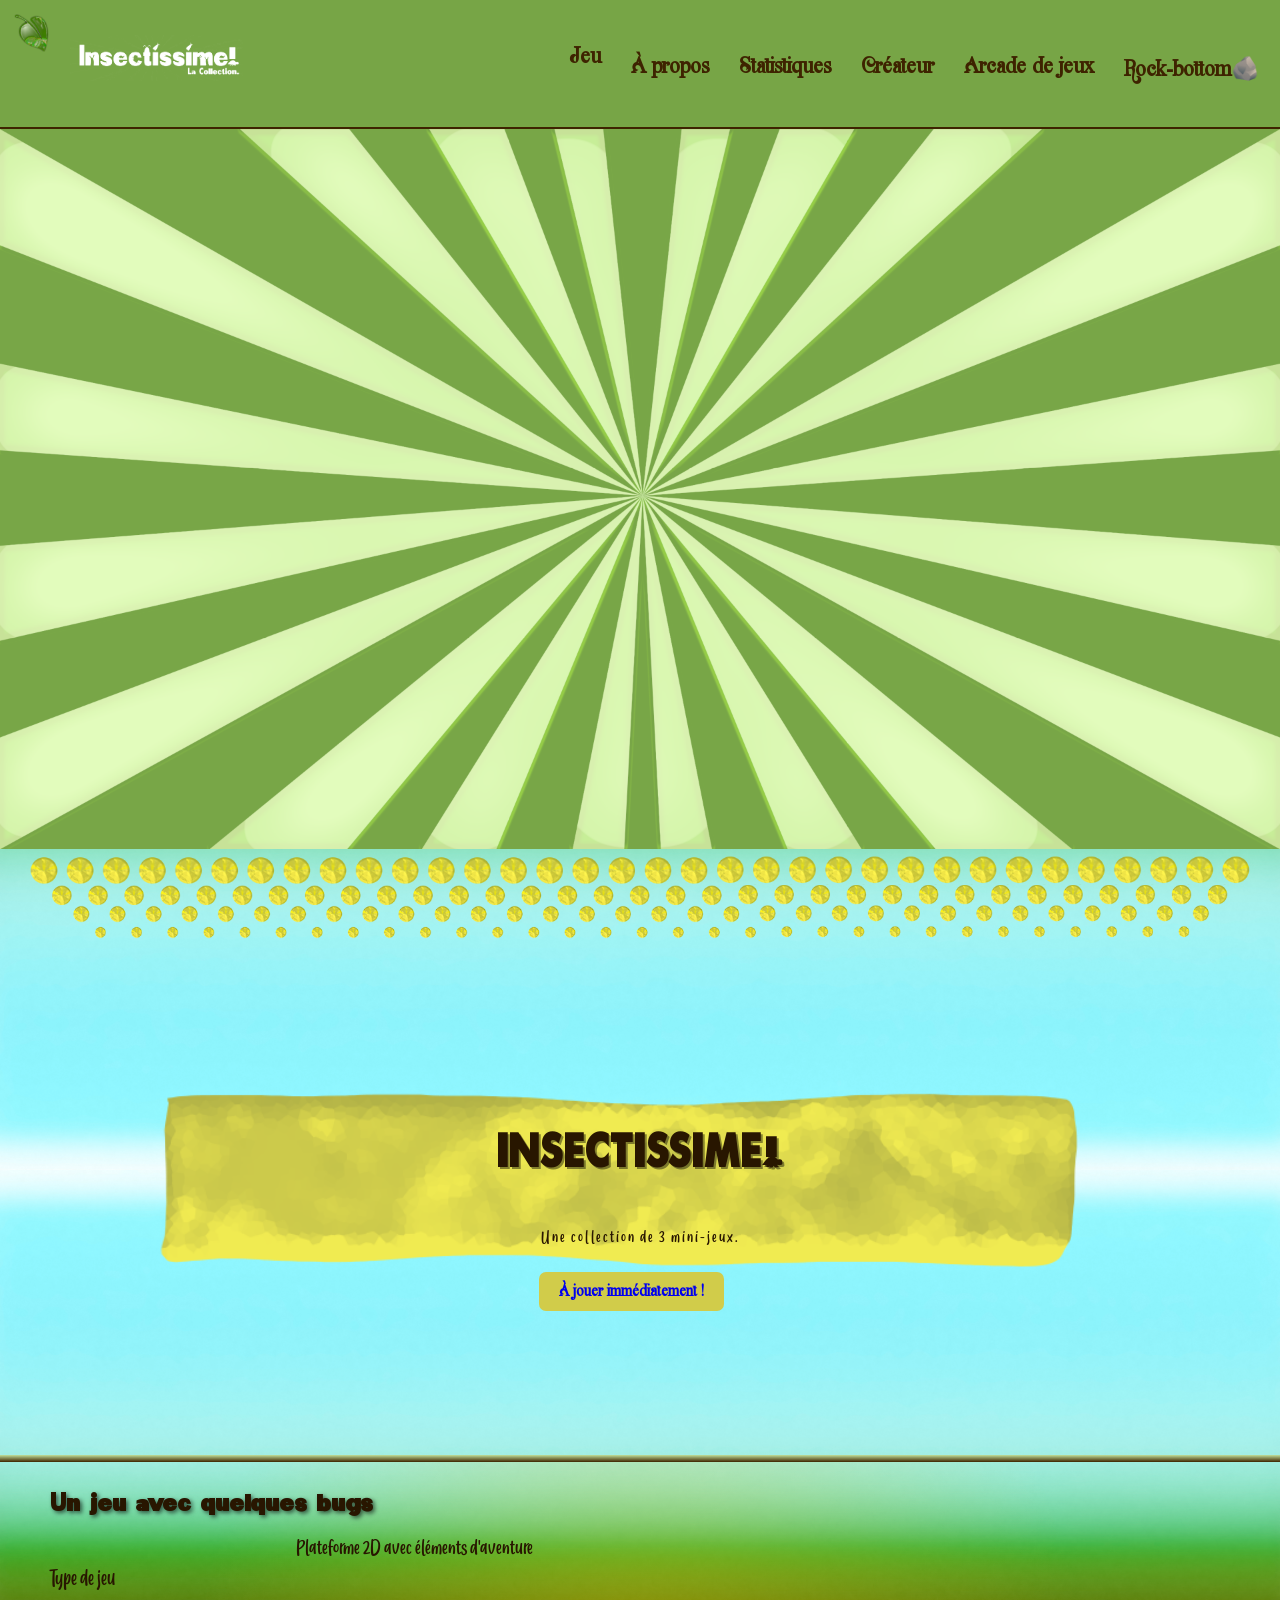
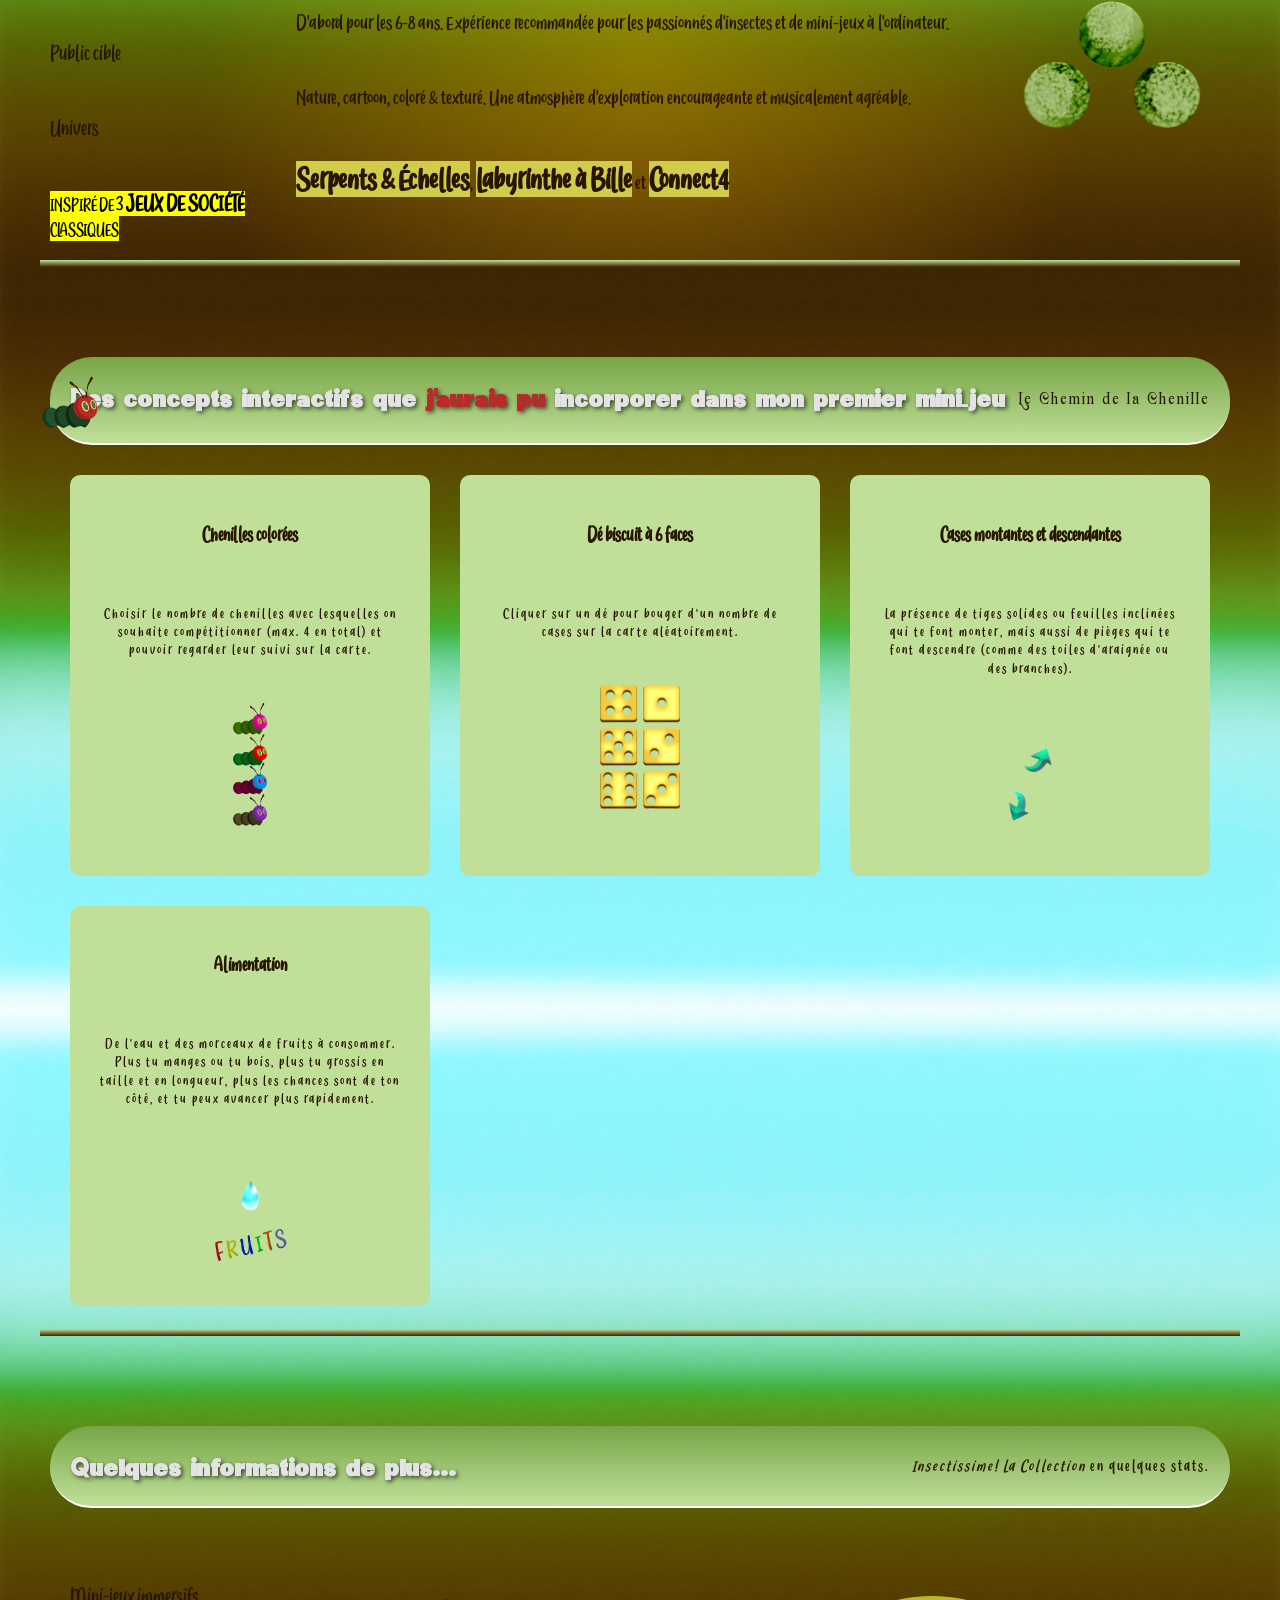
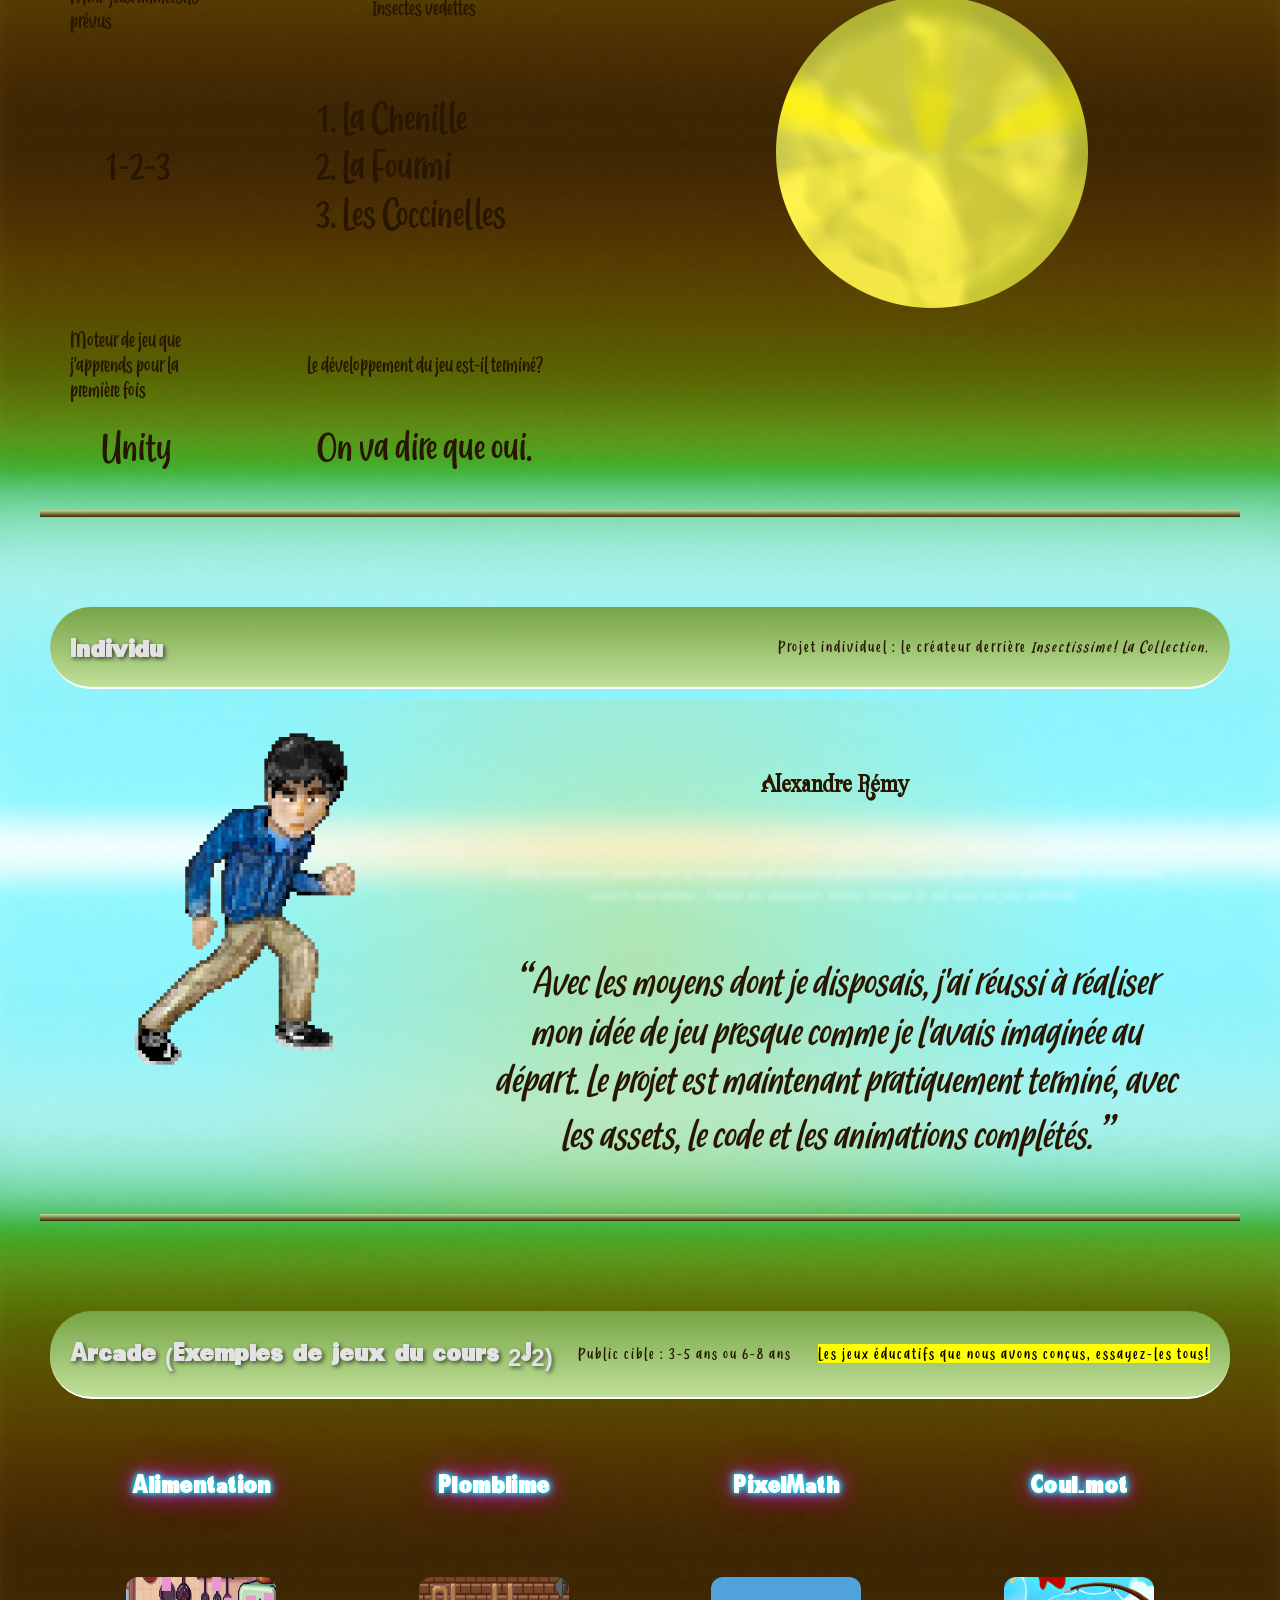
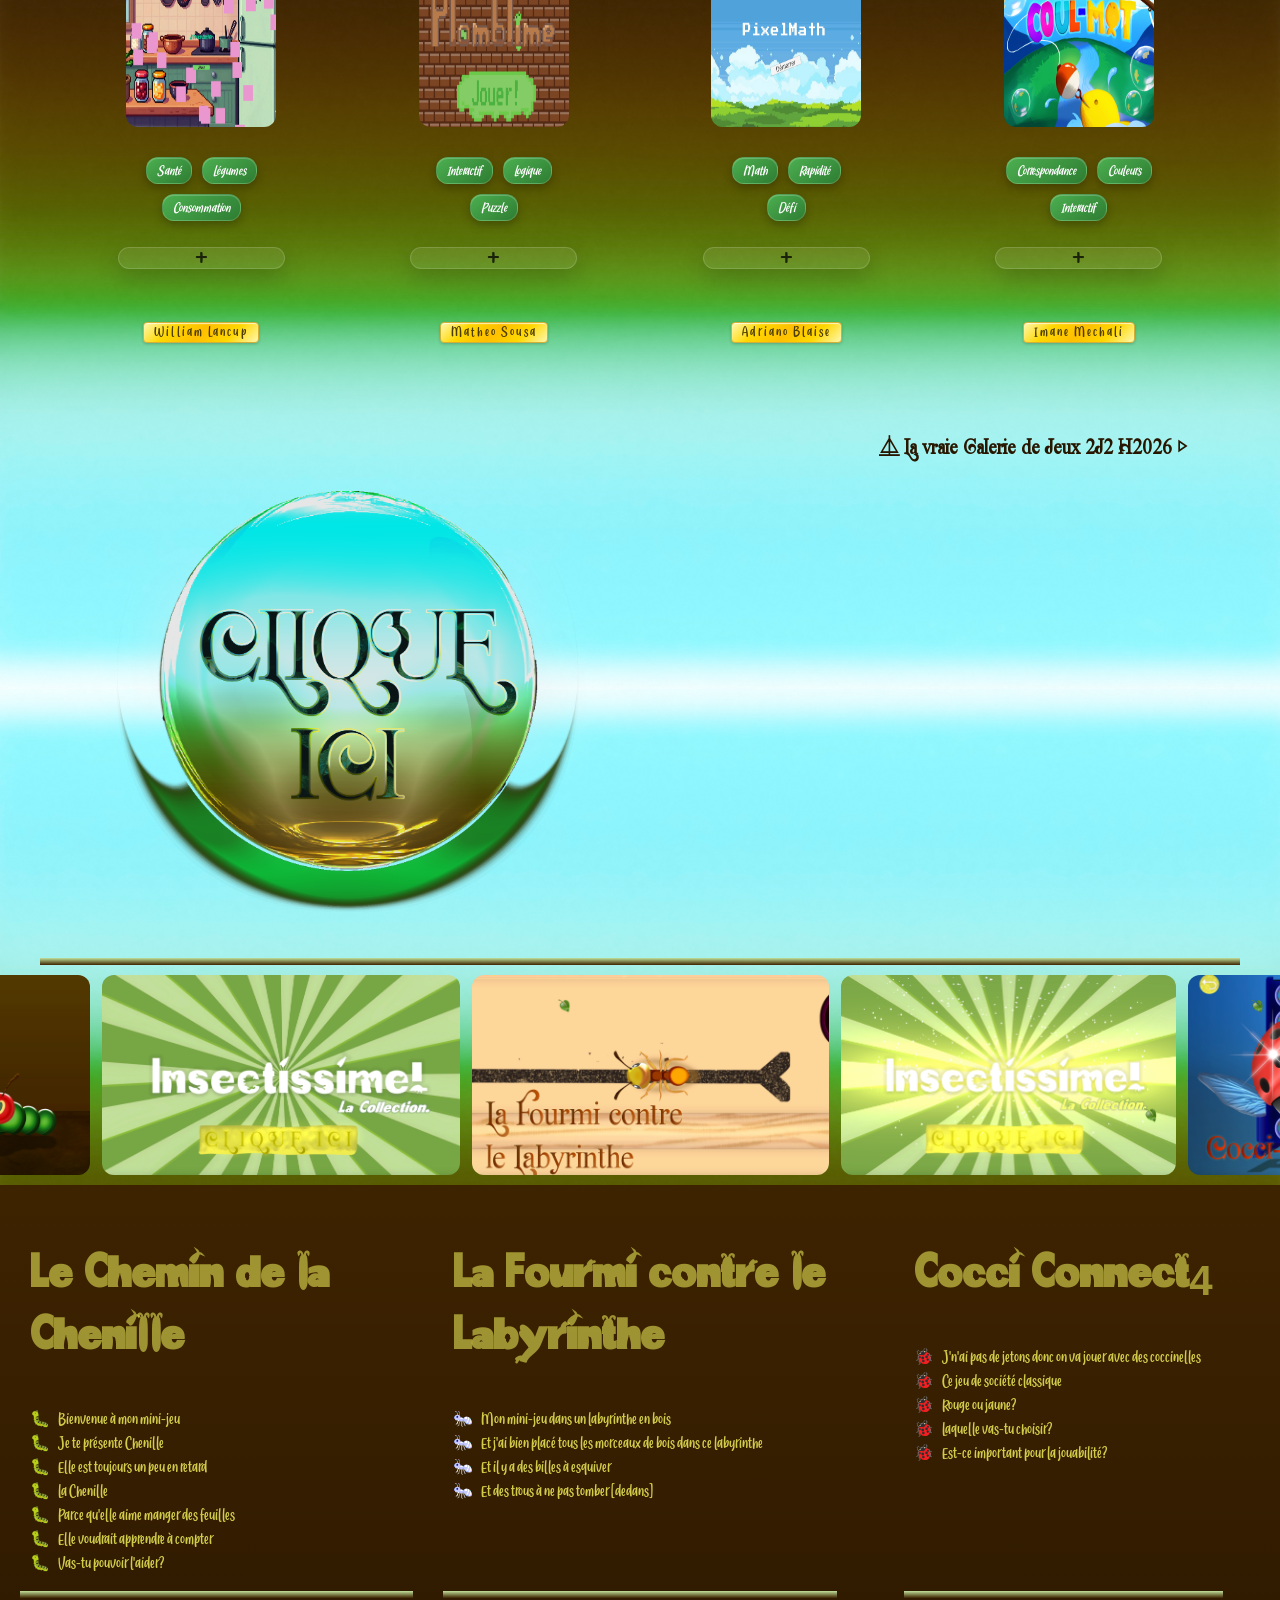
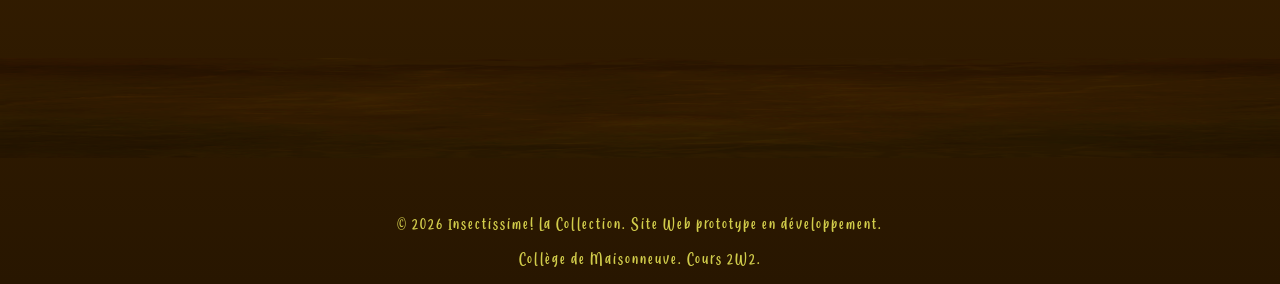
<file: index.html>
<!DOCTYPE html>
<html lang="fr">

<head>
	<meta charset="UTF-8">
	<link rel="shortcut icon" href="assets/images/chenillevectorielle.png" type="image/png">
	<meta name="viewport" content="width=device-width, initial-scale=1.0">
	<link rel="stylesheet" href="assets/css/main.css">
	<link rel="stylesheet" href="assets/css/animation.css">
	<title>Insectissime! La Collection.</title>
	<script src="assets/js/curseur.js" defer></script>
	<script src="assets/js/vignettes.js" defer></script>
	<script src="assets/js/template.js" defer></script>
</head>

<body>
	<img id="curseur" src="assets/images/souris-feuille.png" alt=""> <!-- curseur feuille -->


	<header class="header-sticky"> <!-- entête principale -->
		<div class="logo">
			<a href="">
				<img src="assets/images/Insectissime-LaCollection_Titre.png" width="50" height="50" alt="Insectissime">
			</a>
		</div>

		<nav class="navigation">
			<a href="#hero"><span>Jeu</span></a>
			<a href="#jeu"><span>À propos</span></a>
			<a href="#stats"><span>Statistiques</span></a>
			<a href="#moi"><span>Créateur</span></a>
			<a href="#arcade"><span>Arcade de jeux</span></a>
			<a href="#footer"><span>Rock-bottom🪨</span></a>
		</nav>
	</header>

	<div class="rayons-container">
		<img class="rayons" src="assets/images/rayons-verts.png" alt="">
	</div>

	<img src="assets/images/pattern-organique.png" alt="">
	<section id="hero">
		<img class="organique" src="assets/images/Bouton-RectangleOrganique.png" alt="">
		<div class="contenu">
			<h1 class="insectissime-exclamation">Insectissime!</h1>
			<p>Une collection de 3 mini-jeux. </p>
			<a class="bouton" id="telecharger" href="https://ialexandrem.github.io/2J2-Insectissime-LaCollection/"><b>À
					jouer</b> immédiatement !</a>
		</div>
	</section>

	<main>
		<section class="main-section">
			<div class="lignes-texte">
				<h2 id="jeu">Un jeu avec quelques bugs</h2>
				<dl>
					<dt>Type de jeu</dt>
					<dd>Plateforme 2D avec éléments d'aventure</dd>
					<dt>Public cible</dt>
					<dd>D'abord pour les 6-8 ans. Expérience recommandée pour les passionnés d'insectes et de mini-jeux
						à
						l'ordinateur.</dd>
					<dt>Univers</dt>
					<dd>Nature, cartoon, coloré & texturé. Une atmosphère d'exploration encourageante et musicalement
						agréable.</dd>
					<dt><mark><small>INSPIRÉ DE </small>3 <b>JEUX DE SOCIÉTÉ</b> <small>CLASSIQUES</small></mark></dt>
					<dd><span class="surligne">Serpents & Échelles</span>, <span class="surligne">Labyrinthe à
							Bille</span> et <span class="surligne">Connect4</span></dd>
				</dl>
			</div>
			<img class="trois-verdu" src="assets/images/3verdu.png" alt="">
		</section>

		<section>
			<header>
				<h2 id="mecaniques">Des concepts interactifs que <span style="color:rgb(184, 43, 41);">j'aurais
						pu</span> incorporer dans mon premier mini-jeu</h2>
				<p class="the-natures">Le Chemin de la Chenille</p>
				<img id="chenille" src="assets/images/machenille.png" alt="">
			</header>
			<div class="grille large">
				<article class="carte">
					<h3>Chenilles colorées</h3>
					<p>Choisir le nombre de chenilles avec lesquelles on souhaite compétitionner (max. 4 en total) et
						pouvoir regarder leur suivi sur la carte.</p>
					<img src="assets/images/chenilles-colorees.png" alt="">
				</article>
				<article class="carte">
					<h3>Dé biscuit à 6 faces</h3>
					<p>Cliquer sur un dé pour bouger d'un nombre de cases sur la carte aléatoirement.</p>
					<img src="assets/images/desbiscuits.png" alt="">
				</article>
				<article class="carte">
					<h3>Cases montantes et descendantes</h3>
					<p>La présence de tiges solides ou feuilles inclinées qui te font monter, mais aussi de pièges qui
						te font descendre (comme des toiles d'araignée ou des branches).</p>
					<img src="assets/images/fleches-hautbas.png" alt="">
				</article>
				<article class="carte">
					<h3>Alimentation</h3>
					<p>De l'eau et des morceaux de fruits à consommer. Plus tu manges ou tu bois, plus tu
						grossis en taille et en longueur, plus les chances sont de ton côté, et tu peux avancer plus
						rapidement.</p>
					<img src="assets/images/goutte-fruits.png" alt="">
				</article>
			</div>
		</section>

		<section>
			<header>
				<h2 id="stats">Quelques informations de plus...</h2>
				<p><i>Insectissime! La Collection </i>en quelques stats.</p>
			</header>
			<div class="grille">
				<dl class="points-forts">
					<dt>Mini-jeux immersifs prévus</dt>
					<dd>1-2-3</dd>
					<dt>Moteur de jeu que j'apprends pour la première fois</dt>
					<dd>Unity</dd>
					<dt>Insectes vedettes</dt>
					<dd>
						<ol>
							<li>La Chenille</li>
							<li>La Fourmi</li>
							<li>Les Coccinelles</li>
						</ol>
					</dd>

					<dt>Le développement du jeu est-il terminé?</dt>
					<dd>On va dire que oui.</dd>
				</dl>
				<picture>
					<img id="cercle-organique" src="assets/images/Bouton-CercleOrganique.png" alt="">
				</picture>
			</div>
		</section>

		<section>
			<header>
				<h2 id="moi">Individu</h2>
				<p>Projet individuel : le créateur derrière <i>Insectissime! La Collection.</i></p>
			</header>
			<div class="main-section">
				<div class="grille un-pour-deux">
					<div class="sprite-alex">
						<img src="assets/images/Alex_CHAR-2.png" alt="">
						<img src="assets/images/Alex_v2_CHAR-2.png" alt="">
					</div>
					<article class="article-moi">
						<h3 class="the-natures">Alexandre Rémy</h3>
						<p>Élève passionné, parfois mis à l'épreuve par un stress persistant, j'essaie de cultiver
							davantage
							de tolérance envers moi-même. J'aime me dépasser, même lorsque je me sens un peu débordé.
						</p>
						<cite>Avec les moyens dont je disposais, j'ai réussi à réaliser mon idée de jeu presque comme je
							l'avais imaginée au départ. Le projet est maintenant pratiquement terminé, avec les assets,
							le code et les animations complétés.</cite>
					</article>
				</div>
			</div>
		</section>

		<section>
			<header>
				<h2 id="arcade">Arcade (Exemples de jeux du cours 2J2)</h2>
				<p>Public cible : 3-5 ans ou 6-8 ans</p>
				<p><mark>Les jeux éducatifs que nous avons conçus, essayez-les tous!</mark></p>
			</header>
			<div class="grille" id="grille-miniJeux">
				<!-- templates ++++ -->
			</div>
			<div class="grille">
				<a href="arcade.html"> <img class="globe" src="assets/images/globenombrereflet-cliqueici.png" alt="">
				</a>
				<a href="https://582-2w2.github.io/h26-arcade-2j2/" class="voir-plus">⏅ La vraie Galerie de Jeux 2J2
					H2026 ▷</a>
			</div>
		</section>
	</main>

	<div class="carousel">
		<img src="assets/images/Menu-v1.png" alt="">
		<img src="assets/images/selecteurdejeux.png" alt="">
		<img src="assets/images/Mini-Jeu1.png" alt="">
		<img src="assets/images/Menu-v2.png" alt="">
		<img src="assets/images/Mini-Jeu2.png" alt="">
		<img src="assets/images/Menu-v3.png" alt="">
		<img src="assets/images/Mini-Jeu3.png" alt="">
		<img src="assets/images/selecteurdejeux.png" alt="">
		<img src="assets/images/Menu-v4.png" alt="">
	</div>


	<footer id="footer"> <!-- pied de page -->
		<div class="grille large">
			<section>
				<h1>Le Chemin de la Chenille</h1>
				<ul class="chenille">
					<li>Bienvenue à mon mini-jeu</li>
					<li>Je te présente Chenille</li>
					<li>Elle est toujours un peu en retard</li>
					<li>La Chenille</li>
					<li>Parce qu'elle aime manger des feuilles</li>
					<li>Elle voudrait apprendre à compter</li>
					<li>Vas-tu pouvoir l'aider?</li>
				</ul>
			</section>

			<section>
				<h1>La Fourmi contre le Labyrinthe</h1>
				<ul class="fourmi">
					<li>Mon mini-jeu dans un labyrinthe en bois</li>
					<li>Et j'ai bien placé tous les morceaux de bois dans ce labyrinthe</li>
					<li>Et il y a des billes à esquiver</li>
					<li>Et des trous à ne pas tomber [dedans]</li>
				</ul>
			</section>

			<section>
				<h1>Cocci Connect4</h1>
				<ul class="coccinelle">
					<li>J'n'ai pas de jetons donc on va jouer avec des coccinelles</li>
					<li>Ce jeu de société classique</li>
					<li>Rouge ou jaune?</li>
					<li>Laquelle vas-tu choisir?</li>
					<li>Est-ce important pour la jouabilité?</li>
				</ul>
			</section>
		</div>
		<img src="assets/images/blocdeterre.png" width="100" height="100" alt="">
		<div>
			<p>&copy; 2026 Insectissime! La Collection. Site Web prototype en développement.</p>
			<p>Collège de Maisonneuve. Cours 2W2.</p>
		</div>
	</footer>


	<template>
		<article class="tuile-jeu">
			<h3 class="arcadetitre"></h3>
			<div class="arcade-cadenas">
				<a class="lien-jeu" href="" target="_blank">
					<img class="vignette" alt="">
				</a>
			</div>
			<div class="genre-tags"></div>
			<p class="description"></p>
			<p class="auteur"></p>
		</article>
	</template>
</body>

</html>
</file>
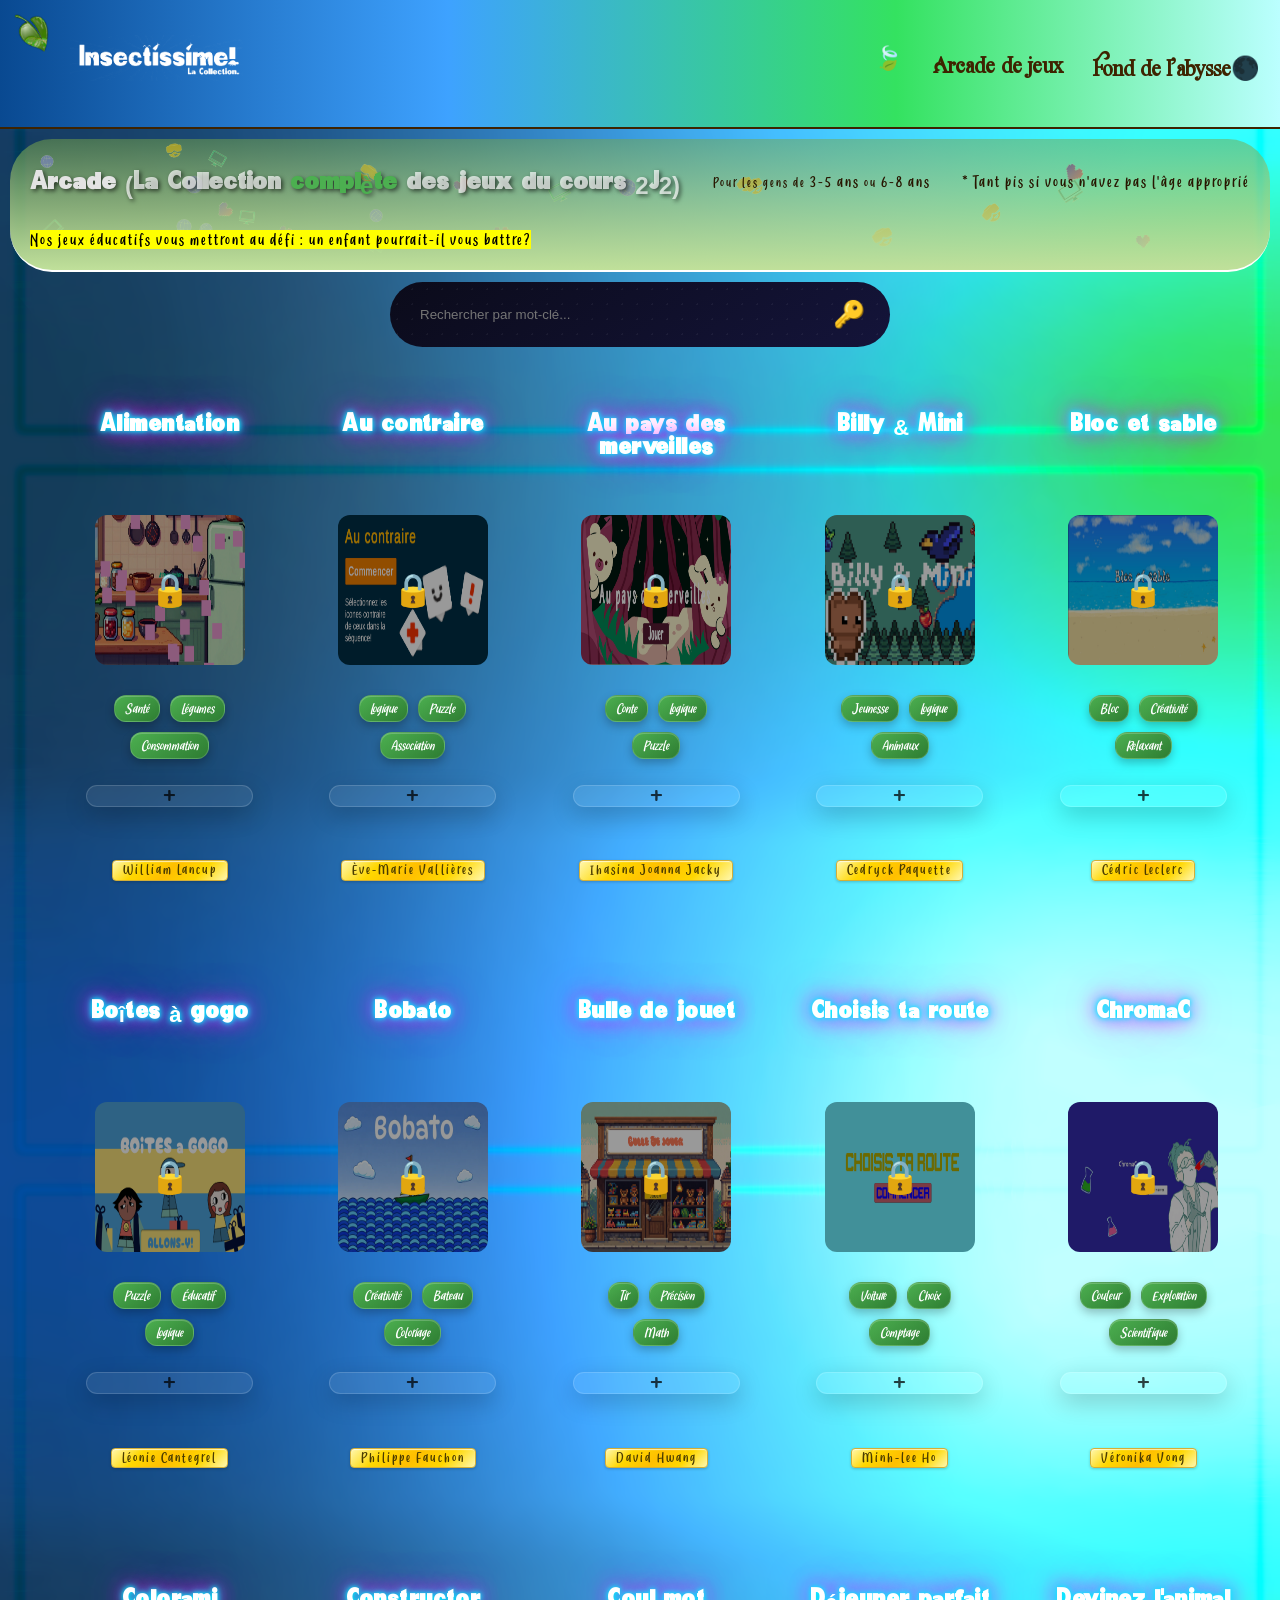
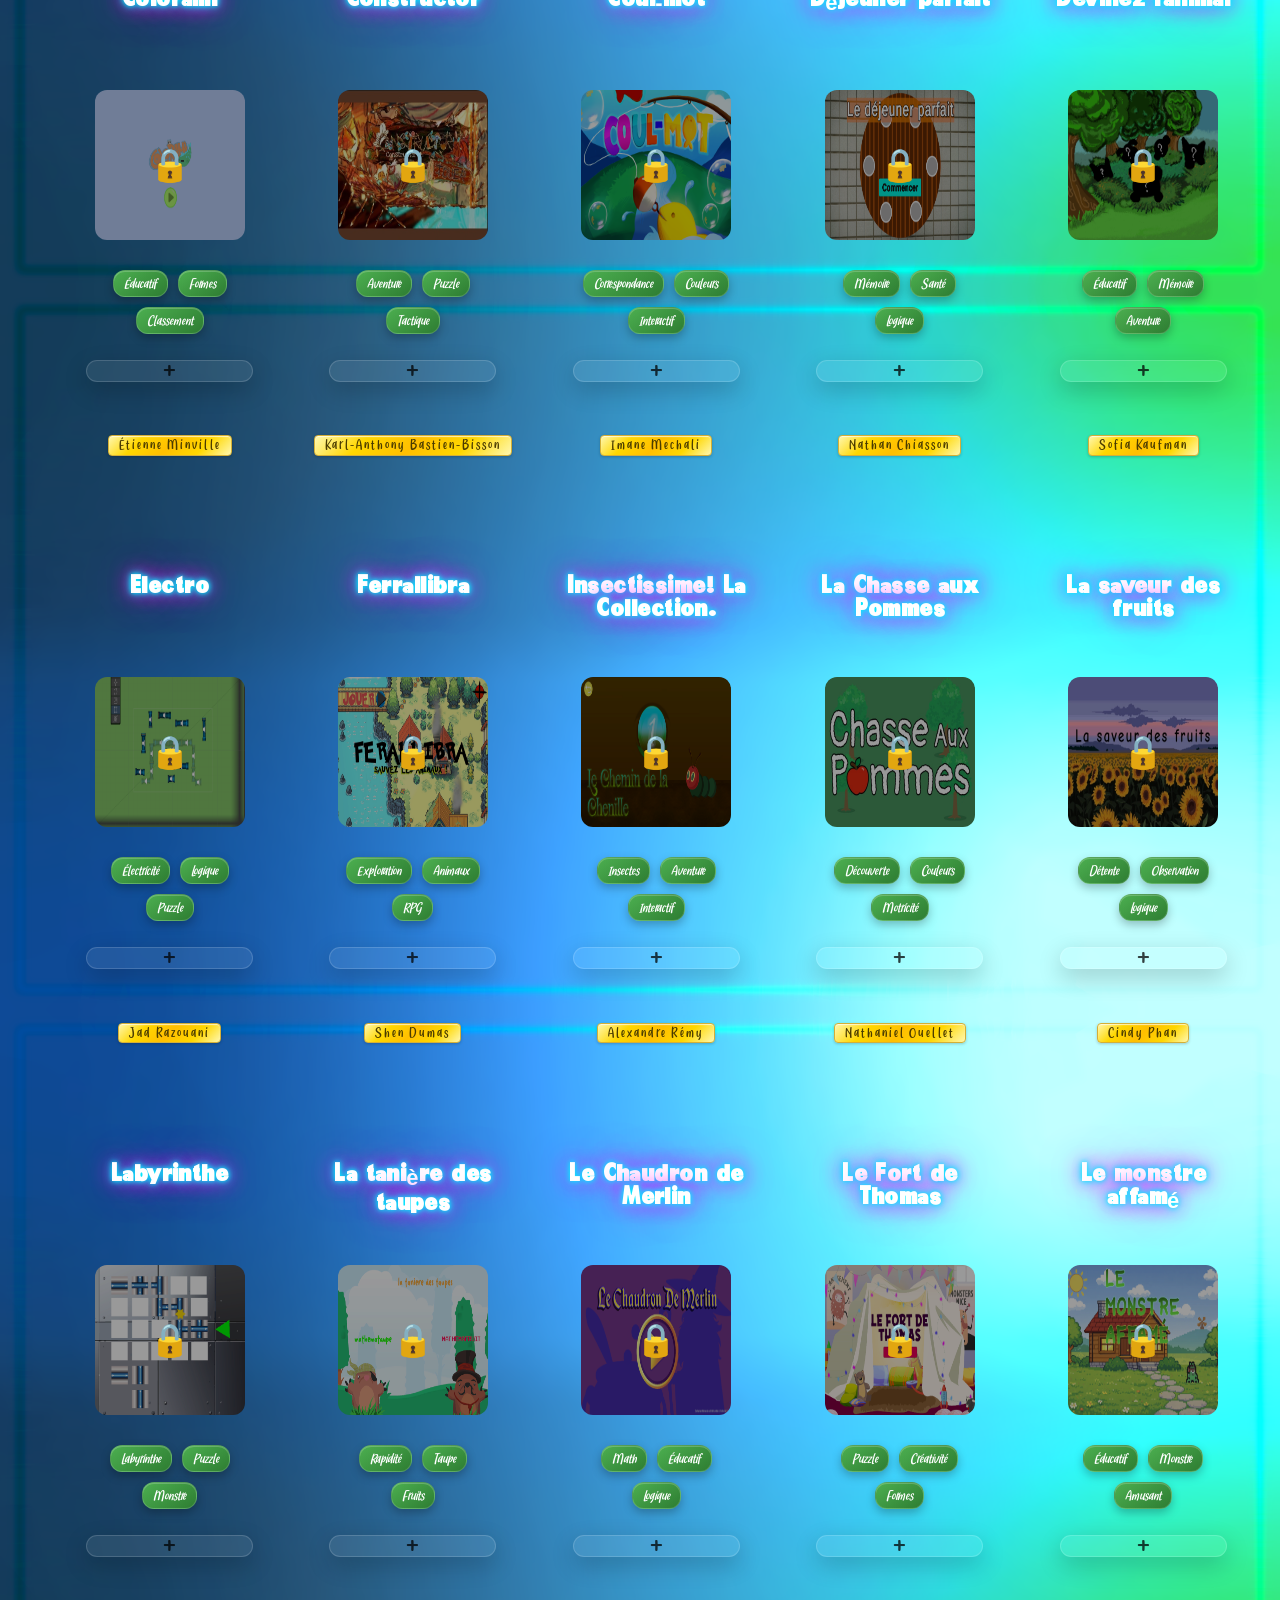
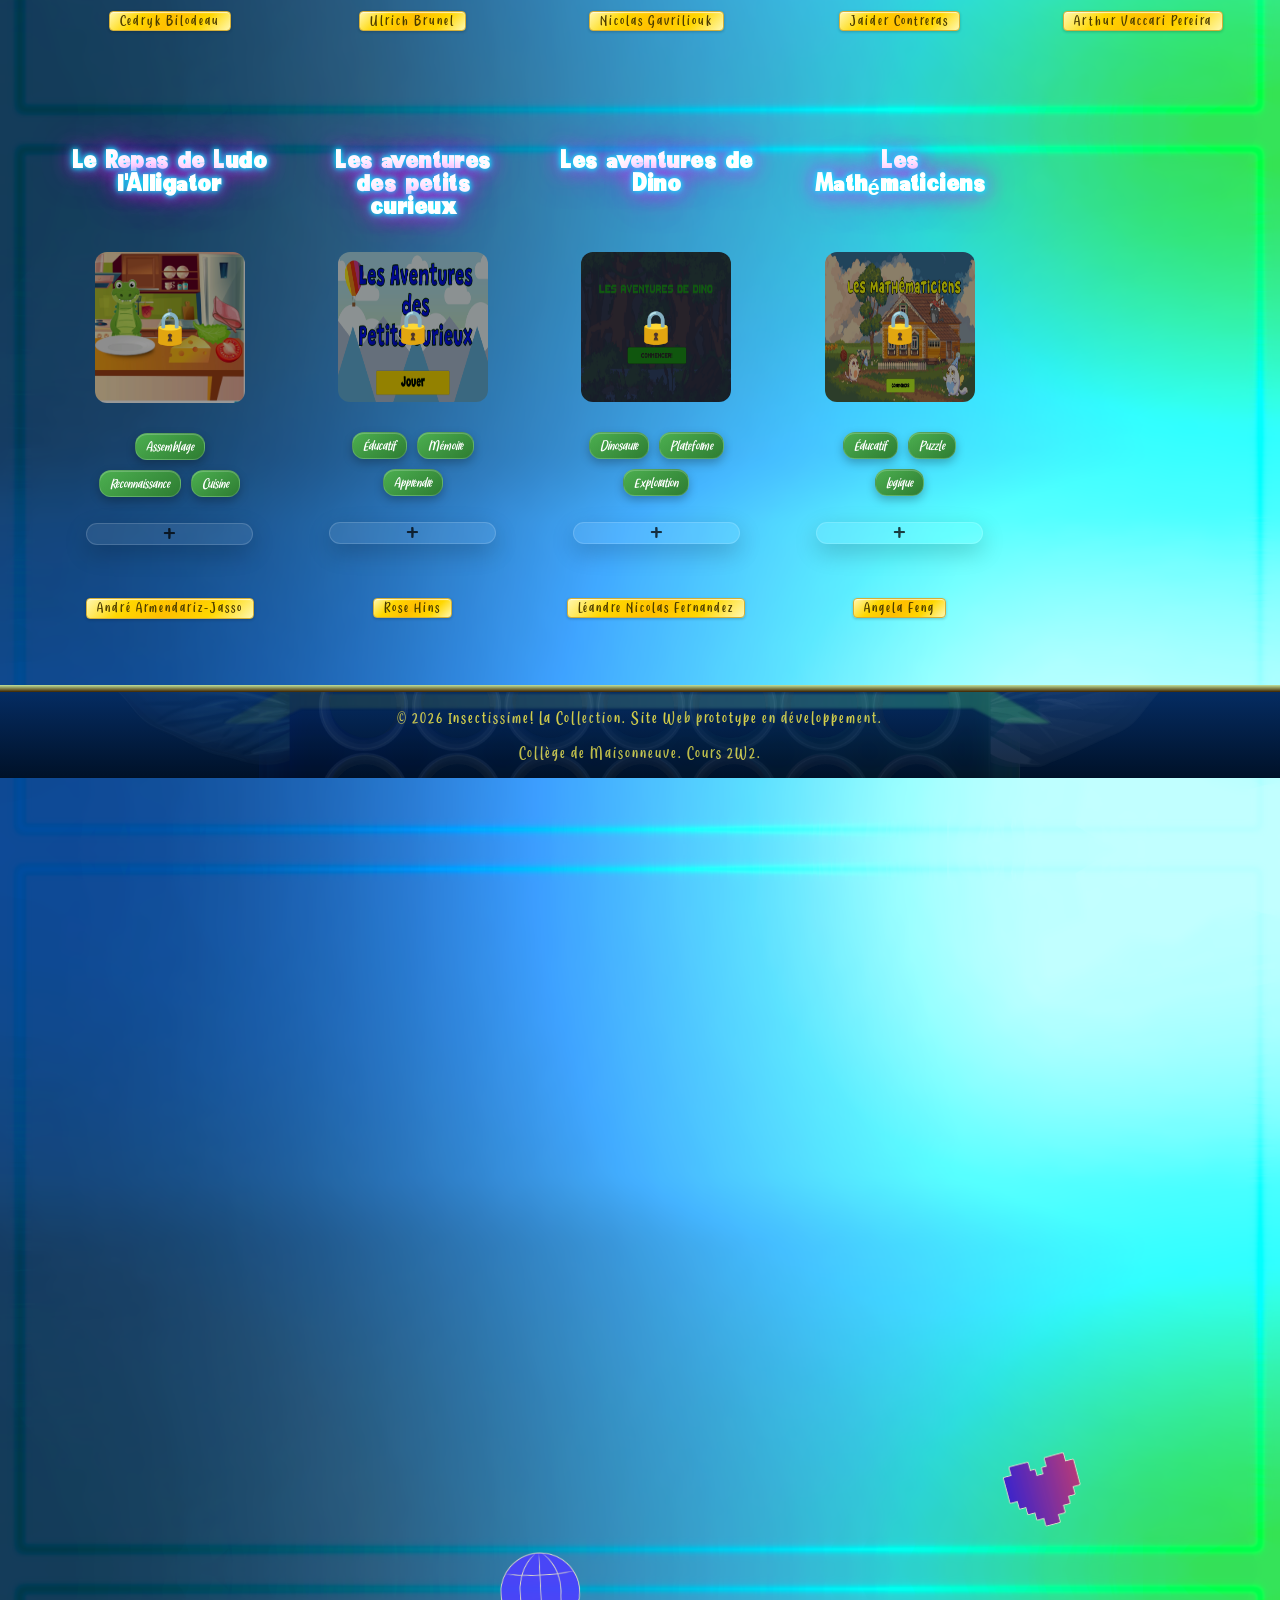
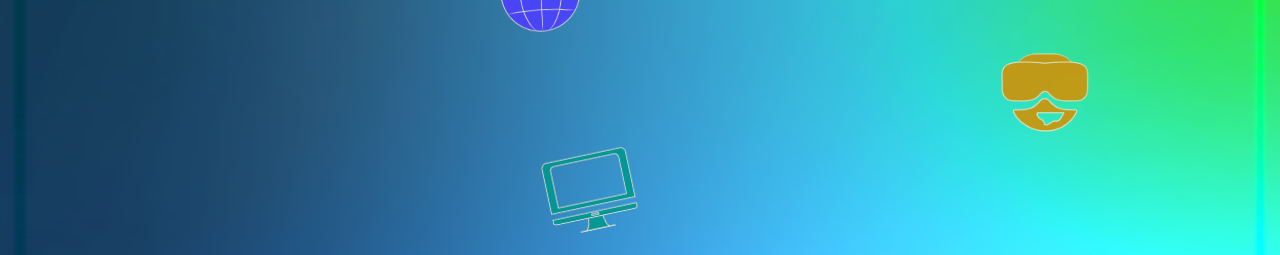
<file: arcade.html>
<!DOCTYPE html>
<html lang="fr">

<head>
    <meta charset="UTF-8">
    <link id="favicon" rel="shortcut icon" href="assets/images/cocciRouge.png" type="image/png">
    <meta name="viewport" content="width=device-width, initial-scale=1.0">
    <link rel="stylesheet" href="assets/css/main.css">
    <link rel="stylesheet" href="assets/css/arcade.css">
    <link rel="stylesheet" href="assets/css/animation.css">
    <title>A R C A D E</title>
    <script src="assets/js/curseur.js" defer></script>
    <script src="assets/js/vignettes.js" defer></script>
    <script src="assets/js/template.js" defer></script>
    <script src="assets/js/recherche.js" defer></script>
    <script src="assets/js/cle.js" defer></script>
    <script src="assets/js/surprise.js" defer></script>
    <script src="assets/js/gamericons.js" defer></script>
</head>

<body>
    <img id="curseur" src="assets/images/souris-feuille.png" alt=""> <!-- curseur feuille -->

    <header class="header-sticky"> <!-- entête principale -->
        <div class="logo">
            <a href="">
                <img src="assets/images/Insectissime-LaCollection_Titre.png" width="50" height="50" alt="Insectissime">
            </a>
        </div>

        <nav class="navigation">
            <a href="index.html"><span>🍃</span></a>
            <a href="#arcade"><span>Arcade de jeux</span></a>
            <a href="#footer"><span>Fond de l'abysse🌑</span></a>
        </nav>
    </header>

    <section> <!-- arcade -->
        <header>
            <h2 id="arcade">Arcade <span style="color:#ffffffb1;">(La Collection </span><span
                    style="color:#4caf50;">complète</span><span style="color:#ffffffb1;"> des jeux du cours 2J2)</span>
            </h2>
            <p><small>Pour les gens de </small>3-5 ans <small>ou</small> 6-8 ans</p>
            <p>* Tant pis si vous n'avez pas l'âge approprié</p>

            <img class="gamericons www main" src="assets/images/www.png" alt="">
            <img class="gamericons ordi main" src="assets/images/ordi.png" alt="">
            <img class="gamericons heartsoul main" src="assets/images/heartsoul.png" alt="">
            <img class="gamericons vr main" src="assets/images/vr.png" alt="">

            <img class="gamericons www w1" src="assets/images/www.png" alt="">
            <img class="gamericons www w2" src="assets/images/www.png" alt="">
            <img class="gamericons www w3" src="assets/images/www.png" alt="">
            <img class="gamericons www w4" src="assets/images/www.png" alt="">
            <img class="gamericons www w5" src="assets/images/www.png" alt="">
            <img class="gamericons www w6" src="assets/images/www.png" alt="">

            <img class="gamericons ordi o1" src="assets/images/ordi.png" alt="">
            <img class="gamericons ordi o2" src="assets/images/ordi.png" alt="">
            <img class="gamericons ordi o3" src="assets/images/ordi.png" alt="">
            <img class="gamericons ordi o4" src="assets/images/ordi.png" alt="">
            <img class="gamericons ordi o5" src="assets/images/ordi.png" alt="">
            <img class="gamericons ordi o6" src="assets/images/ordi.png" alt="">

            <img class="gamericons heartsoul h1" src="assets/images/heartsoul.png" alt="">
            <img class="gamericons heartsoul h2" src="assets/images/heartsoul.png" alt="">
            <img class="gamericons heartsoul h3" src="assets/images/heartsoul.png" alt="">
            <img class="gamericons heartsoul h4" src="assets/images/heartsoul.png" alt="">
            <img class="gamericons heartsoul h5" src="assets/images/heartsoul.png" alt="">
            <img class="gamericons heartsoul h6" src="assets/images/heartsoul.png" alt="">

            <img class="gamericons vr v1" src="assets/images/vr.png" alt="">
            <img class="gamericons vr v2" src="assets/images/vr.png" alt="">
            <img class="gamericons vr v3" src="assets/images/vr.png" alt="">
            <img class="gamericons vr v4" src="assets/images/vr.png" alt="">
            <img class="gamericons vr v5" src="assets/images/vr.png" alt="">
            <img class="gamericons vr v6" src="assets/images/vr.png" alt="">


            <p><mark>Nos jeux éducatifs vous mettront au défi : un enfant pourrait-il vous battre?</mark></p>
        </header>


        <div class="search-container">
            <input id="barre-recherche" type="text" placeholder="Rechercher par mot-clé...">
            <div class="reset hidden">❌</div>
            <div class="loupe">🔑</div>
            <div class="particules"></div>
        </div>

        <div class="grille" id="grille-miniJeux">
            <!-- templates +++++++++++++++++++++++++++++++++++++ -->
        </div>
    </section>


    <footer id="footer"> <!-- pied de page -->
        <div>
            <p>&copy; 2026 Insectissime! La Collection. Site Web prototype en développement.</p>
            <p>Collège de Maisonneuve. Cours 2W2.</p>
        </div>
        <div class="connectQuatre"><img src="assets/images/grilleConnect4volante.png" alt=""></div>
        <div class="connectGrille"><img src="assets/images/grilleConnect4volante.png" alt=""></div>
    </footer>


    <template>
        <article class="tuile-jeu woosh">
            <h3 class="arcadetitre"></h3> <!-- titre du jeu -->
            <div class="favori cache"></div> <!-- étoile -->
            <span class="mots" style="display: none;"></span> <!-- autres mots clés de recherche -->
            <div class="arcade-cadenas">
                <a class="lien-jeu" href="" target="_blank">
                    <img class="vignette freeze" alt=""> <!-- enlever freeze dans cle.js -->
                </a>
                <div></div> <!-- cadenas -->
            </div>
            <div class="genre-tags"></div>
            <p class="description"></p>
            <p class="auteur"></p>
        </article>
    </template>
</body>

</html>
</file>
<file: assets/css/main.css>
* {
	padding: 0;
	box-sizing: border-box;
}

[id=curseur] {
	position: absolute;
	width: 50px;
	height: auto;
	pointer-events: none;
	top: 0;
	left: 0;
	z-index: var(--z-cursor);
}

html {
	font-family: Helvetica, Arial, sans-serif;
	scroll-behavior: smooth;
	color: rgb(40, 22, 0);
	cursor: none;
}

/* Polices libres de droits téléchargées */
@font-face {
	font-family: 'A-Bugs-Life-Debugged';
	src: url("../fonts/a-bugs-life-debugged.ttf") format('truetype');
	font-display: swap;
}

@font-face {
	font-family: 'A-Bugs-Life';
	src: url("../fonts/a-bugs-life.ttf") format('opentype');
	font-display: swap;
}

@font-face {
	font-family: 'The-Natures';
	src: url("../fonts/the-natures.ttf") format('opentype');
	font-display: swap;
}

@font-face {
	font-family: 'LadyNature';
	src: url("../fonts/lady-nature.otf") format('opentype');
	font-display: swap;
}



html {
	font-family: 'LadyNature', Helvetica, Arial, sans-serif;
	scroll-behavior: smooth;
}

h1 {
	font-family: 'A-Bugs-Life', Helvetica, Arial, sans-serif;
	font-size: 42px;
	color: rgba(209, 205, 74, 0.67);
}


body {
	margin: 0;
	height: 100vh;
	background-image: url("../images/gradient-paysage.png");
	background-size: cover;
	background-position: center;
}

img {
	width: 100%;
	align-self: center;
}

:root {
	--teinte0: rgb(192 224 154);
	--teinte1: rgb(119 165 70);
	--teinte2: rgb(62, 35, 0);
	--teinte3: rgb(155, 242, 255);
	--teinte4: rgb(209 204 74);

	--espace1: 10px;
	--espace2: 20px;
	--espace3: 30px;

	--z-cursor: 300;
}

section {
	position: relative;
	padding: var(--espace1);
	border-bottom: none;
}

section::after {
	content: "";
	position: absolute;
	left: 0;
	bottom: 0;
	width: 100%;
	height: 7px;

	background: repeating-linear-gradient(0deg,
			var(--teinte2) 0,
			var(--teinte0) 7px,
			transparent 7px,
			transparent 14px);
}

.main-section {
	background: radial-gradient(circle at center,
			rgba(255, 193, 0, 0.3) 0%,
			rgba(255, 193, 0, 0) 70%);
	display: flex;
	align-items: flex-start;
	gap: 20px;
}


h2 {
	font-family: 'A-Bugs-Life-Debugged', Helvetica, Arial, sans-serif;
	color: rgb(227, 227, 227);
	font-weight: bold;
	text-shadow: 2px 2px 4px rgba(0, 0, 0, 0.6);
}

p {
	text-align: center;
	letter-spacing: 2px;
}

.the-natures {
	font-family: 'The-Natures', Helvetica, Arial, sans-serif;
}

* + p,
* + a {
	margin-top: var(--espace1);
}

a {
	font-family: 'The-Natures', Helvetica, Arial, sans-serif;
	text-decoration: none;
	font-weight: bold;
	white-space: nowrap;
}



/* /////////////////////////////////////// ENTÊTE principale */
.header-sticky,
header {
	display: flex;
	justify-content: space-between;
	align-items: center;
	flex-wrap: wrap;
	padding: 5px 20px;
}

.header-sticky {
	position: sticky;
	top: 0;
	background: var(--teinte1);
	border-radius: 0;
	z-index: 200;
}

header {
	border-bottom: 2px solid var(--teinte2);
	padding: 10px 20px;
	background: linear-gradient(0deg, var(--teinte0), var(--teinte1));
	border-radius: 42px;
}

header>div {
	display: flex;
	gap: 30px;
	padding: var(--espace3);
}



/* Logo */
.logo {
	color: var(--teinte1);
	font-size: var(--espace3);
}

.logo a {
	margin-left: var(--espace2);
}

.logo a img {
	width: auto;
}



/* /////////////////////////////////////// MENU navigation */
nav a span {
	position: relative;
}

nav a span::after {
	content: "";
	position: absolute;
	width: 100%;
	left: 0;
	top: 100%;
	height: 2px;
	background-color: var(--teinte2);
	scale: 0;
	transition: scale 220ms;
	transform-origin: center;
}

nav a:hover span::after {
	scale: 100%;
}

.navigation {
	display: flex;
	flex-wrap: wrap;
	gap: var(--espace3);
}

.navigation a {
	color: var(--teinte2);
	transition: scale 800ms;
	font-size: 23px;
}

.navigation a:hover {
	scale: 1.1;
	color: var(--teinte2);
}










/* HERO-page */
[id=hero] {
	display: grid;
	place-items: center;
}

[id=hero]>* {
	grid-area: 1 / 1;
}

[id=hero] img {
	max-height: 80vh;
}

.contenu {
	max-width: 500px;
}


.insectissime-exclamation {
	text-transform: uppercase;
	letter-spacing: 2px;
	color: rgb(40, 22, 0);
	text-shadow: 2px 2px 0 rgba(0, 0, 0, 0.425);
}



/* Un jeu avec quelques bugs */
.main-section {
	display: flex;
	align-items: flex-start;
	gap: 20px;
}

.lignes-texte {
	flex-grow: 1;
	flex-shrink: 1;
	flex-basis: 0;
}

[id=jeu] {
	color: rgb(40, 22, 0);
}





dt {
	margin-top: var(--espace3);
}

dd {
	margin: 0 0 var(--espace1) 0;
	font-size: 20px;
}








/* Contenu principal */
main {
	max-width: 1200px;
	margin-inline: auto;
}

main>*+* {
	margin-top: 80px;
}



/* Composante GRILLE */
.grille {
	--colonne: 30ch;

	display: grid;
	justify-items: center;
	grid-template-columns: repeat(auto-fit, minmax(var(--colonne), 1fr));
	gap: var(--espace3);
	padding: var(--espace2);
}

.grille.large {
	--colonne: 45ch;
}

.grille.un-pour-deux {
	&> :last-child {
		grid-column: span 2;
	}
}

.surligne {
	font-weight: bold;
	background-color: rgb(209, 204, 74);
	font-size: var(--espace3);
}




[id=chenille] {
	position: absolute;
	width: 5%;
	left: 0;
	transform: scaleX(1);
	transition: left 4.2s linear, transform 0.2s ease;
}

[id=chenille].go-right {
	left: 95%;
	transform: scaleX(1);
}

[id=chenille].go-left { /* voir dans curseur.js */
	left: 0;
	transform: scaleX(-1);
}




/* Composante CARTE */
.carte {
	display: flex;
	flex-direction: column;
	border-radius: 10px;
	background-color: var(--teinte0);
}

.carte img {
	width: 80px;
}





/* Sections principales */
section > header {
	padding-bottom: 5px;
	margin-bottom: 10px;
	border-bottom: 2px solid rgb(255, 255, 255);
}

dl {
	display: grid;
	gap: 20px;
	grid-template-columns: repeat(2, 1fr);
	text-align: left;
}

section dl {
	grid-template-columns: 1fr 3fr;
}

dl dt {
	font-size: 1.3em;
}

dl dd {
	margin: 0;
}

.points-forts {
	grid-auto-flow: column;
	grid-template-rows: repeat(4, auto);
	place-content: center;
	place-items: center;
}

.points-forts dd {
	font-size: 40px;
	padding: 0 20px;
}




.grille article {  /* pour des sections d'infos ET pour les vignettes d'arcade */
	display: flex;
	flex-direction: column;
	gap: var(--espace3);
	padding: var(--espace3);
	align-items: center;
}

.grille article h3 {
	text-align: center;
}

.grille .arcadetitre {
	letter-spacing: 0.02em;
	margin: 0;
	min-height: 4em;
}

/* arrangements de la typo */
.grille p {
	font-size: 0.85rem;
	line-height: 1.35;
}

.article-moi h3 {
	font-size: 1.5rem;
}


.article-moi p {
	font-size: 0.9rem;
	line-height: 1.6;
	letter-spacing: 0.3px;
	font-style: italic;
	font-weight: 400;
	color: #ffffff;
	font-family: Georgia, serif;

	filter: blur(2px);
	opacity: 0.7;

	transition: filter 0.8s ease, opacity 0.8s ease;
}

.article-moi p:hover {
	filter: blur(0px);
	opacity: 1;
}


.article-moi cite {
	font-size: 2.5rem;
	text-align: center;
	position: relative;
	font-style: italic;
}

.article-moi cite::before {
	content: "“";
	font-size: 3rem;
	margin-right: 0.25rem;
}

.article-moi cite::after {
	content: "”";
	font-size: 3rem;
	margin-left: 0.25rem;
}





.grille p i {
	color: rgba(231, 231, 231, 0.55);
	font-style: italic;
}

.grille small {
	color: var(--teinte2);
	background-color: var(--teinte4);
	font-size: 0.85rem;
}








/* Titres néons des jeux d'ARCADE */
.arcadetitre {
	font-family: 'A-Bugs-Life-Debugged', Helvetica, Arial, sans-serif;
	font-size: 22px;
	color: rgb(255, 255, 255);
	text-shadow:
		0 0 5px #00f0ff,
		0 0 10px #00f0ff,
		0 0 20px #ff00ff,
		0 0 40px rgba(255, 0, 255, 0.6);
	transition: all 0.2s ease-in-out;
	transform: translateY(15px);
	width: 200px; /* à cause de "Les aventures des petits curieux" */
}

.arcade-cadenas { /* j'ai enlevé les cadenas pour l'index.html */
	position: relative;
	width: 150px;
	aspect-ratio: 1 / 1;
}

.arcade-cadenas img {
	width: 100%;
	height: 100%;
}

/* le look des IMAGES des vignettes */
.vignette {
	transition: transform 0.35s ease, box-shadow 0.35s ease, filter 0.35s ease;
	border-radius: 12px;
}

.vignette:hover {
	transform: scale(1.05) rotateZ(0.5deg);

	box-shadow:
		0 10px 30px rgba(0, 0, 0, 0.35),
		0 0 25px rgba(120, 180, 255, 0.35);

	filter: brightness(1.1) contrast(1.1) saturate(1.2);
}

/* le look des INFOS sur les vignettes */
.genre-tags {
	height: 0;
	display: flex;
	flex-wrap: wrap;
	justify-content: center;
	gap: var(--espace1);
	width: 150px;
}

.genre {
	background: linear-gradient(145deg, #4CAF50, #2e7d32);
	color: white;
	padding: 4px 10px;
	border-radius: 12px;
	font-size: 0.85rem;
	font-style: italic;
	box-shadow:
		0 4px 10px rgba(0, 0, 0, 0.25),
		inset 0 1px 0 rgba(255, 255, 255, 0.2);
	border: 1px solid rgba(255, 255, 255, 0.15);
}

.description {
	margin-top: 60px; /* et height 0 à .genre-tags */
	position: relative;
	letter-spacing: 0.42px;
	padding: var(--espace1);
	border-radius: 12px;
	background: rgba(255, 255, 255, 0.08);
	border: 1px solid rgba(255, 255, 255, 0.15);
	box-shadow: 0 8px 24px rgba(0, 0, 0, 0.2);
	width: 167px;

	max-height: 20px; /* état fermé */
	color: rgba(0, 0, 0, 0); /* cache le texte */
	transition: max-height 0.3s ease-in-out, color 0.42s ease-out;
}

.description::before {
	position: absolute;
	content: "+";
	top: 50%;
	left: 50%;
	transform: translate(-50%, -50%);
	color: rgba(0, 0, 0, 0.75);
	font-size: 2rem;
}

.description:hover::before {
	opacity: 0;
}

.description:hover {
	max-height: 500px;
	color: rgba(0, 0, 0, 0.75); /* réaffiche le texte */
}

.auteur {
	white-space: nowrap; 
	background: linear-gradient(135deg,
			#fff8b0 0%,
			#ffd700 25%,
			#ffbf00 50%,
			#ffd700 75%,
			#fff8b0 100%);
	padding: 0 10px;
	color: #4a3b00;
	border: 1px solid #d4af37;
	border-radius: 4px;
	box-shadow:
		inset 0 1px 1px rgba(255, 255, 255, 0.7),
		0 1px 3px rgba(0, 0, 0, 0.2);
}









/* La vraie Galerie de Jeux 2J2 H2026 (lien) */
.voir-plus {
	color: var(--teinte5);
	font-size: var(--espace2);
	position: relative;
	left: 0;
	transition: left 0.2s ease-out, color 0.2s ease-out;
	transform: translateX(100px);
}

.voir-plus:hover {
	left: 10px;
	color: white;
	text-shadow:
		0 0 5px #fff,
		0 0 10px #fff,
		0 0 20px #6bb8ff,
		0 0 30px #6bb8ff;
}




/* CAROUSEL des images */
.carousel {
	display: flex;
	justify-content: center;
	gap: 12px;
	overflow-x: auto;
	padding: 10px;
	scroll-snap-type: x mandatory;
}


.carousel img {
	height: 200px;
	width: auto;
	flex: 0 0 auto;
	border-radius: 12px;
	scroll-snap-align: start;
	transition: transform 0.3s ease;
}




/* /////////////////////////////////////// PIED de page */
[id=footer] {
	display: flex;
	flex-direction: column;
	gap: 40px;
	background: linear-gradient(0deg, rgb(40, 22, 0), var(--teinte2));
	color: var(--teinte4);
}

ul {
	list-style: none;
}

ul.chenille li,
ul.fourmi li,
ul.coccinelle li {
	position: relative;
	padding-left: 28px;
	margin-bottom: 5px;
}

ul.chenille li::before {
	content: "🐛";
	position: absolute;
	left: 0;
}

ul.fourmi li::before {
	content: "🐜";
	filter: hue-rotate(42deg) saturate(12) brightness(2.2);
	position: absolute;
	left: 0;
}

ul.coccinelle li::before {
	content: "🐞";
	position: absolute;
	left: 0;
}

ul.coccinelle li:hover::before {
	transform: rotate(15deg) scale(1.2);
	filter: hue-rotate(30deg) saturate(3) brightness(1.2);
	transition: 0.2s ease;
}




/* Utilitaires */
.paysage {
	aspect-ratio: 16/9;
}

.portrait {
	aspect-ratio: 9/16;
}





/* /////////////////////////////////////// PETITE version MOBILE */
@media (width <=600px) {
	.header-sticky {
		flex-direction: column;
		align-items: center;
	}

	.navigation {
		display: grid;
		grid-template-columns: repeat(2, 1fr);
		/* 2 colonnes */
		gap: 16px;
		transition: gap 4.2s ease;
		text-align: center;
	}

	.navigation a {
		font-size: 20px;
	}


	section h1 {
		font-size: 30px;
	}

	p {
		font-size: 12px;
	}

	dd {
		font-size: var(--espace1);
	}


	.voir-plus {
		transform: translateX(0);
		font-size: var(--espace1);
	}
}

@media (width <=550px) {

	.points-forts {
		grid-auto-flow: row;
	}

	.points-forts dd {
		font-size: 2rem;
	}

	.article-moi cite {
		font-size: 1rem;
	}
}
</file>
<file: assets/css/animation.css>
/* /////////////////////////////////////// animations présentes dans INDEX.HTML */


/* rayons-verts */
.rayons-container {
    position: relative;
    transform-origin: left center;
}

.rayons {
    opacity: 0;
    animation: showFinal 0s 3.2s forwards;
}

.rayons-container::before {
    content: "";
    position: absolute;
    inset: 0;
    z-index: 2;

    background-image: url("../images/anim_rayons-verts/rayons-verts-spritesheet.png");
    background-repeat: no-repeat;

    /* 12 frames verticales */
    background-size: 100% 1200%;

    animation:
        deroulement 2.4s steps(11) 1s forwards,
        cacherFrames 0s 3.2s forwards;
}


@keyframes deroulement {
    from {
        background-position: right top;
    }

    to {
        background-position: right bottom;
    }
}

@keyframes cacherFrames {
    to {
        opacity: 0;
    }
}

@keyframes showFinal {
    to {
        opacity: 1;
    }
}



.rayons-container:hover {
    animation: wave 4s ease-in-out infinite;
}

@keyframes wave {
    0% {
        transform: translateY(0) skewY(0deg);
    }

    20% {
        transform: translateY(-2px) skewY(2deg);
    }

    40% {
        transform: translateY(1px) skewY(-2deg);
    }

    60% {
        transform: translateY(-1px) skewY(2deg);
    }

    80% {
        transform: translateY(2px) skewY(-1deg);
    }

    100% {
        transform: translateY(0) skewY(0deg);
    }
}



/* /////////////////////////////////////// bouton "À jouer immédiatement" */
.bouton {
    display: inline-block;
    padding: 10px 20px;
    line-height: 1.2em;
    background-color: var(--teinte4);
    border-radius: 7px;
    text-decoration: none;
    transform: translateX(42px);
}

.bouton:active {
    color: var(--teinte1);
}

[id=telecharger]:hover {
    animation: secouer 0.1s ease-in-out infinite;
    filter: brightness(1.2);
}

@keyframes secouer {
    0% {
        transform: translateX(42px) translateY(0);
    }

    25% {
        transform: translateX(43px) translateY(-1px);
    }

    50% {
        transform: translateX(42px) translateY(0);
    }

    75% {
        transform: translateX(40px) translateY(2px);
    }

    100% {
        transform: translateX(42px) translateY(0);
    }
}



/* /////////////////////////////////////// trois cercles petri de verdure */
.trois-verdu {
    width: 20%;
    height: auto;
}

.trois-verdu:hover {
    animation: mysterieuse 3s ease-in-out infinite alternate;
}

@keyframes mysterieuse {
    0% {
        transform: scale(1);
        filter:
            brightness(1) contrast(1) drop-shadow(0 0 0 rgba(120, 255, 120, 0));
    }

    50% {
        transform: scale(1.04);
        filter:
            brightness(1.15) contrast(1.3) drop-shadow(0 0 8px rgba(120, 255, 120, 0.4));
    }

    100% {
        transform: scale(1.08);
        filter:
            brightness(1.25) contrast(1.5) drop-shadow(0 0 15px rgba(120, 255, 120, 0.7));
    }
}



/* /////////////////////////////////////// cercle organique en rotation */
[id=cercle-organique] {
    width: 100%;
    transform-origin: center;
    animation: rotation 6s linear infinite;
}

@keyframes rotation {

    /* cercle qui tourne */
    from {
        transform: rotate(0deg);
    }

    to {
        transform: rotate(360deg);
    }
}



/* /////////////////////////////////////// sprite alex pixel */

.sprite-alex {
    position: relative;
    overflow: hidden;
}

.sprite-alex img:nth-child(even) {
    position: absolute;
    top: 0;
    left: 0;
    opacity: 0;
    transition: opacity 0.2s ease;
}

.sprite-alex:hover img:nth-child(even) {
    opacity: 1;
    animation: flash 0.35s ease-out;
}

/* petit flash blanc rapide */
@keyframes flash {
    0% {
        filter: brightness(1) contrast(1);
    }

    30% {
        filter: brightness(2.5) contrast(1.2);
    }

    100% {
        filter: brightness(1) contrast(1);
    }
}



/* /////////////////////////////////////// globe flottant */
.globe {
    filter: brightness(0.9);
    transform-origin: center;
    animation: flotter 6s ease-in-out infinite;
}

@keyframes flotter {

    /* flotte sur place */
    0% {
        transform: scale(1) translateY(0px);
    }

    50% {
        transform: scale(1.1) translateY(-30px);
    }

    100% {
        transform: scale(1) translateY(0px);
    }
}

.globe:hover {
    animation-duration: 0.5s;
    /* + rapide */
    filter: brightness(1.1);
}










/* /////////////////////////////////////// PETITE version MOBILE */
@media (width <=600px) {

    .bouton {
        transform: translateX(10px) scale(0.7);
    }

    @keyframes secouer {
        0% {
            transform: translateX(10px) translateY(0) scale(0.7);
        }

        25% {
            transform: translateX(11px) translateY(-1px) scale(0.7);
        }

        50% {
            transform: translateX(10px) translateY(0) scale(0.7);
        }

        75% {
            transform: translateX(8px) translateY(2px) scale(0.7);
        }

        100% {
            transform: translateX(10px) translateY(0) scale(0.7);
        }
    }



    [id=cercle-organique] {
        animation: hautbasrot 12s linear infinite;
    }

    @keyframes hautbasrot {
        0% {
            transform: translateY(-60px) rotate(0deg);
        }

        50% {
            transform: translateY(480px) rotate(180deg);
        }

        100% {
            transform: translateY(-60px) rotate(360deg);
        }
    }



    .sprite-alex {
        transform: translateX(120px) rotateY(0deg) scale(1);
        transition: transform 1.8s cubic-bezier(0.68, -0.6, 0.32, 1.6);
    }
}

@media (width <=450px) {
    .sprite-alex {
        transform: translateX(20px) rotateY(1080deg) scale(0.7); /* ouf je kiffe */
    }
}


@media (width <=500px) {

    [id=cercle-organique] {
        animation: hautbasrot 12s linear infinite;
    }

    @keyframes hautbasrot {
        0% {
            transform: translateY(-60px) rotate(0deg);
        }

        50% {
            transform: translateY(560px) rotate(180deg);
        }

        100% {
            transform: translateY(-60px) rotate(360deg);
        }
    }
}
</file>
<file: assets/css/arcade.css>
body {
    background-image: url("../images/gradient-arcade.png");
    animation: backgroundDefile 60s linear infinite;
}

@keyframes backgroundDefile {
    0% {
        background-position: center 0;
    }

    100% {
        background-position: center 1000px;
    }
}


.tuile-jeu.woosh {
    opacity: 0;
    transform: translateY(20px) scale(0.98);
    animation: popIn 0.6s ease forwards; /* toutes les tuiles au démarrage de la page */
}

@keyframes popIn {
    to {
        opacity: 1;
        transform: translateY(0) scale(1);
    }
}
/* avec un offset dans template.js */

.tuile-jeu {
    opacity: 1;
    transform: translateY(0) scale(1);
}



.header-sticky {
    background: linear-gradient(90deg,
            #094991 0%,
            #3ea2ff 35%,
            #34e260 70%,
            #bbffff 100%);
}

nav a span::after {
    transform-origin: left;
    transition: scale 0.7s;
    background-color: whitesmoke;
}

header {
    position: relative;
    background: linear-gradient(0deg, var(--teinte0), rgb(119 165 70 / 50%));
}

h2 {
    text-align: center;
}



/* Barre de RECHERCHE */
.search-container {
    position: relative;
    width: 500px;
    margin: 0 auto;
}

[id=barre-recherche] {
    width: 100%;
    padding: 25px 60px 25px 30px;
    border-radius: 60px;
    border: none;
    outline: none;
    color: white;
    background: linear-gradient(145deg, #0b0b1a, #14143a);
    transition: 0.7s;
}

/* barre glow et scale+ au focus */
[id=barre-recherche]:focus {
    box-shadow:
        0 0 35px rgba(0, 255, 247, 0.7),
        0 0 80px rgba(180, 0, 255, 0.45),
        0 0 120px rgba(0, 255, 136, 0.25),
        inset 0 0 20px rgba(255, 255, 255, 0.08),
        inset 0 0 50px rgba(0, 255, 200, 0.12);
    transform: scale(1.02);
}

.reset {
    /* x rouge */
    position: absolute;
    right: 70px;
    top: 50%;
    transform: translateY(-50%);
    font-size: 15px;
    transition: transform 0.7s ease;
}

.reset:hover {
    filter: brightness(2);
}

.reset:active {
    filter: brightness(3);
}

.reset.hidden {
    display: none;
}

.search-container:focus-within .loupe,
.search-container:focus-within .reset {
    /* barre, loupe & xRouge scale+ au focus de la barre */
    transform: translateX(10%) translateY(-50%) scale(1.1);
}


.loupe {
    /* la loupe sera une clé */
    position: absolute;
    right: 25px;
    top: 50%;
    transform: translateY(-50%);
    font-size: 26px;
    color: #ffcc00;
    transition: transform 0.7s ease;
}

.search-container:focus-within .loupe:hover { /* la clé se hover que si toute la barre est au focus */
    text-shadow: 0 0 15px #ffcc00;
    transition: text-shadow 0.42s ease;
}

.loupe.active {
    filter: brightness(2);
}

.particules {
    position: absolute;
    inset: 0;
    pointer-events: none;
    border-radius: 60px;
    background-image: radial-gradient(circle, rgba(255, 255, 255, 0.05) 1px, transparent 1px); /* motif de points lumineux dans barre */
    background-size: 15px 15px;
    animation: bougeParticules 6s linear infinite;
}

@keyframes bougeParticules {
    0% {
        background-position: 0 0;
    }

    100% {
        background-position: 120px 120px;
    }
}




/* /////////////////////////////////////// vignettes ARCADE */
.grille {
    padding-left: 3.3rem; /* décalage de toute la grille sur la droite */
}

/* selon recherche.js */
.match {
    background-size: 15px 15px;
    transform: scale(1.12);
    opacity: 1;
}

.no-match {
    transform: scale(0.85);
    opacity: 0.2;
    filter: blur(3px) grayscale(0.8);
}

.genre.active {
    transform: scale(1.1);
    background: linear-gradient(145deg, #71ff76, #00af0c);
    /* illuminé */
}

.auteur.active {
    transform: scale(1.1);
    filter: brightness(2);
    /* illuminé */
}



/* pour les CADENAS */
.arcade-cadenas div {
    position: absolute;
    top: 50%;
    left: 50%;
    transform: translate(-50%, -50%);
    font-size: 2rem;
    display: grid;
    place-items: center;
    transition: all 0.35s ease;
}

.arcade-cadenas div::before {
    content: "🔒"; /* cadenas fermé */
    transition: all 0.35s ease;
}

.tuile-jeu.unlocked .arcade-cadenas div::before {
    /* voir clé.js */
    content: "🔓"; /* cadenas ouvert */
    opacity: 0;
    transform: rotate(180deg);
    transition-delay: 0.5s;
}

.vignette.freeze {
    filter: brightness(0.6);
    pointer-events: none; /* aucune interaction avec vignette si je n'enlève pas le freeze */
}

.vignette {
    filter: brightness(1); /* une fois déverrouillée, peut hover depuis main.css */
}



/* les FAVORIS */
.favori.cache {
    display: none;
}

.favori {
    /* symbole étoile à cocher */
    position: absolute;
    top: 105px;
    font-size: 20px;
    transition: transform 0.2s ease;
}

.favori.actif {
    /* étoile active */
    color: gold;
    transform: scale(1.2);
    text-shadow:
        0 0 5px #fff,
        0 0 10px #ff0,
        0 0 20px #ff0,
        0 0 30px #ff0,
        0 0 40px #f0f,
        0 0 55px #0ff,
        0 0 75px #fff;
    animation: virevolte 1.2s infinite alternate, brille 1.5s infinite alternate;
}

/* rotation et rebond */
@keyframes virevolte {
    0% {
        transform: scale(1.2) rotate(-5deg);
    }

    50% {
        transform: scale(1.25) rotate(5deg);
    }

    100% {
        transform: scale(1.2) rotate(-5deg);
    }
}

/* brille brille petite étoile */
@keyframes brille {
    0% {
        text-shadow: 0 0 5px #fff, 0 0 10px #ff0, 0 0 20px #ff0;
    }

    50% {
        text-shadow: 0 0 10px #fff, 0 0 20px #ff0, 0 0 30px #ff0;
    }

    100% {
        text-shadow: 0 0 5px #fff, 0 0 10px #ff0, 0 0 20px #ff0;
    }
}






/* /////////////////////////////////////// quelques icônes que j'ai faites pour la déco */
.gamericons {
    position: absolute;
    /* et header en position relative */
}

/* grosses icônes */
.www.main {
    width: 100px;
    top: 4600px;
    right: 50%;
    transform: translateX(-50%) rotate(-3deg);
}

.ordi.main {
    width: 100px;
    top: 4800px;
    right: 50%;
    transform: rotate(-12deg);
}

.heartsoul.main {
    width: 100px;
    top: 4500px;
    right: 10%;
    transform: translateX(-50%) rotate(-15deg);
}

.vr.main {
    width: 100px;
    top: 4700px;
    right: 10%;
    transform: translateX(-50%);
}

.gamericons.main {
    z-index: 1;
    opacity: 0.9;
    animation: floatBig 6s ease-in-out infinite;
}

@keyframes floatBig {
    0% {
        transform: translateY(0px) rotate(-3deg) scale(1);
    }

    50% {
        transform: translateY(-15px) rotate(3deg) scale(1.05);
    }

    100% {
        transform: translateY(0px) rotate(-3deg) scale(1);
    }
}

.gamericons.www.main:hover,
.gamericons.ordi.main:hover,
.gamericons.heartsoul.main:hover,
.gamericons.vr.main:hover {
    animation: floatBig 0.42s ease-in-out 20;
}



/* petites icônes */
.gamericons:not(.main) {
    width: 20px;
    z-index: -1;
    animation-name: fishMove;
    animation-iteration-count: infinite;
    animation-timing-function: linear;
}

@keyframes fishMove {
    0% {
        transform: translateX(0px) translateY(0px) rotate(0deg);
        opacity: 0.8;
    }

    50% {
        transform: translateX(10px) translateY(4000px) rotate(10deg);
        opacity: 0.2;
    }

    100% {
        transform: translateX(-5px) translateY(0px) rotate(-5deg);
        opacity: 0.8;
    }
} /* & du random dans l'espace pour spicer le tout avec gamericons.js */






[id=footer] {
    background: linear-gradient(0deg, rgb(0, 17, 40), rgb(5, 44, 98));
    position: relative;
    overflow: hidden;
}

.connectQuatre {
    z-index: 0;
    position: absolute;
    bottom: 0;
    left: 0;
    right: 0;
    opacity: 0.7;
}
.connectGrille {
    position: absolute;
    transform: translateY(-500px);
    animation: apparitionGrille 42s ease forwards;
}

@keyframes apparitionGrille {
    from {
        opacity: 0;
        scale: 42;
    }

    to {
        opacity: 0.1;
        scale: 1;
    }
}



/* /////////////////////////////////////// PETITE version MOBILE */
@media (width <=550px) {

    .navigation {
        grid-template-columns: repeat(1, 1fr);
    }

    p {
        width: 100%;
        text-align: center;
    }

    .search-container {
        width: 90%;
    }

    .connectQuatre {
        opacity: 0.5;
    }
}



@media (width <=1270px) {

    /* la coulée des grosses icônes selon l'étendue de la page */
    .gamericons.main {
        z-index: -1;
        animation: floatBig 350s ease-in-out infinite;
    }

    @keyframes floatBig {
        0% {
            transform: translateY(-400vh) rotate(-10deg) scale(0.9);
            opacity: 0.8;
        }

        50% {
            transform: translateY(400vh) rotate(10deg) scale(0.7);
            opacity: 0.67;
        }

        100% {
            transform: translateY(-400vh) rotate(-10deg) scale(0.9);
            opacity: 0.8;
        }
    }

    .www.main {
        top: 4000px;
        right: 70%;
        animation-delay: 0s;
    }

    .ordi.main {
        top: 4300px;
        right: 50%;
        animation-delay: -20s;
    }

    .heartsoul.main {
        top: 3000px;
        right: 30%;
        animation-delay: -40s;
    }

    .vr.main {
        top: 1000px;
        right: 10%;
        animation-delay: -60s;
    }

     .connectQuatre {
        opacity: 0.3;
    }
}

@media (width <=466px) {  /* ajusté à l'oeil */

    .gamericons.main {
        z-index: -1;
        animation: floatBig 420s ease-in-out infinite;
    }

    @keyframes floatBig {
        0% {
            transform: translateY(-400vh) rotate(30deg) scale(1);
            opacity: 0.5;
        }

        50% {
            transform: translateY(2485vh) rotate(-70deg) scale(0.8);
            opacity: 0.3;
        }

        100% {
            transform: translateY(-400vh) rotate(30deg) scale(1);
            opacity: 0.5;
        }
    }

    .www.main {
        top: 3500px;
        right: 85%;
        animation-delay: -15s;
    }

    .ordi.main {
        top: 4400px;
        right: 50%;
        animation-delay: -50s;
    }

    .heartsoul.main {
        top: 2000px;
        right: 15%;
        animation-delay: -5s;
    }

    .vr.main {
        top: 1000px;
        right: 30%;
        animation-delay: 0s;
    }

     .connectQuatre {
        opacity: 0.1;
    }
}
</file>
